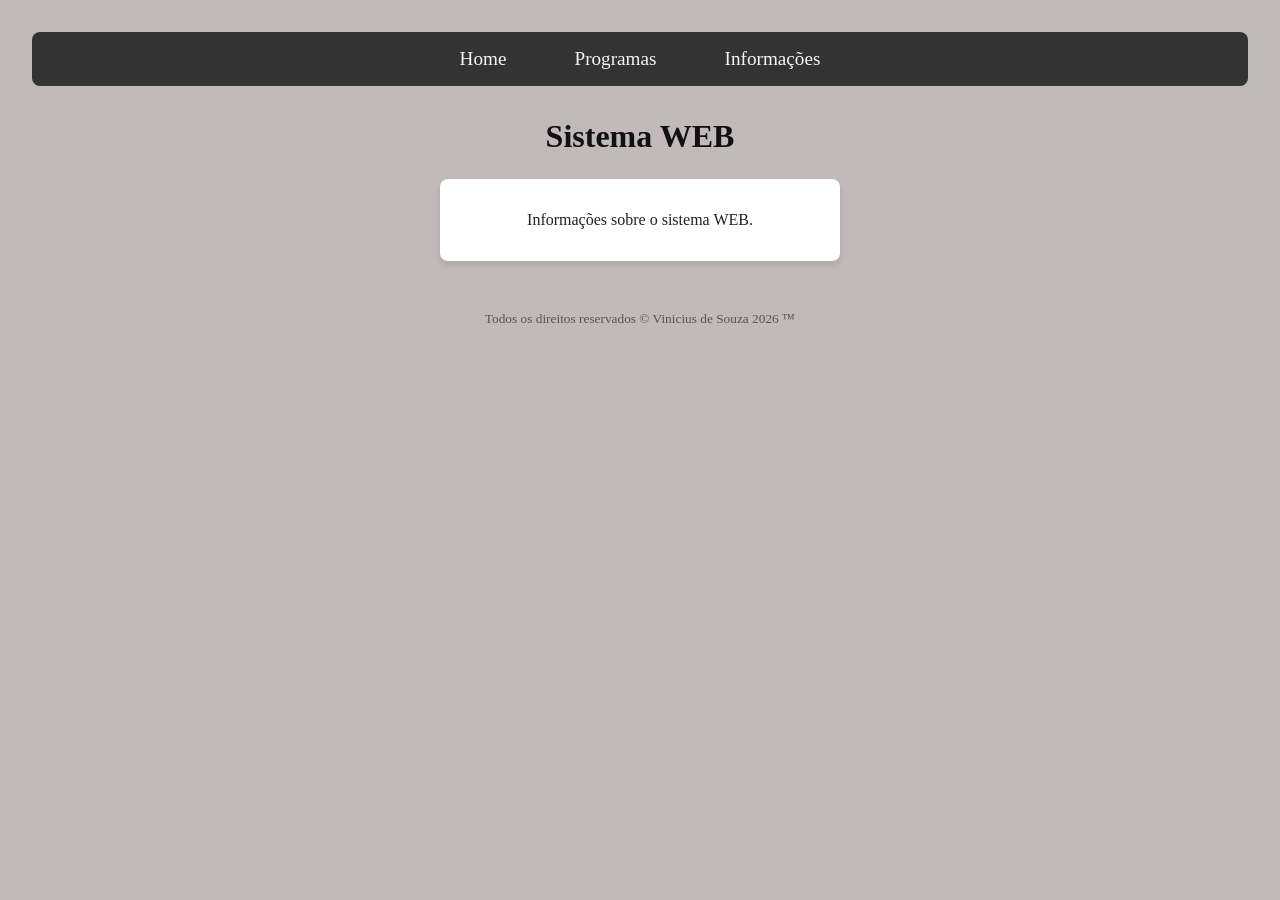
<file: index.html>
<!DOCTYPE html>
<html lang="pt-BR">
<head>
    <meta charset="UTF-8">
    <meta name="viewport" content="width=device-width, initial-scale=1.0">
    <link rel="shortcut icon" href="./img/favicon.jpeg" type="image/jpeg">
    <link rel="stylesheet" href="./frontend/css/style.css">
    <title>Sistema WEB</title>
</head>
<body>
    <header>
        <nav>
            <a href="./index.html">Home</a>
            <a href="./frontend/html/programas.html">Programas</a>
            <a href="./frontend/html/informacoes.html">Informações</a>
        </nav>
    </header>
    
    <main>
        <h1>Sistema WEB</h1>
        <article>
            <section>
                Informações sobre o sistema WEB.
            </section>
        </article>
    </main>

    <footer>
        <small>
            Todos os direitos reservados &copy; Vinicius de Souza 2026 &trade;
        </small>
    </footer>
</body>
</html>
</file>
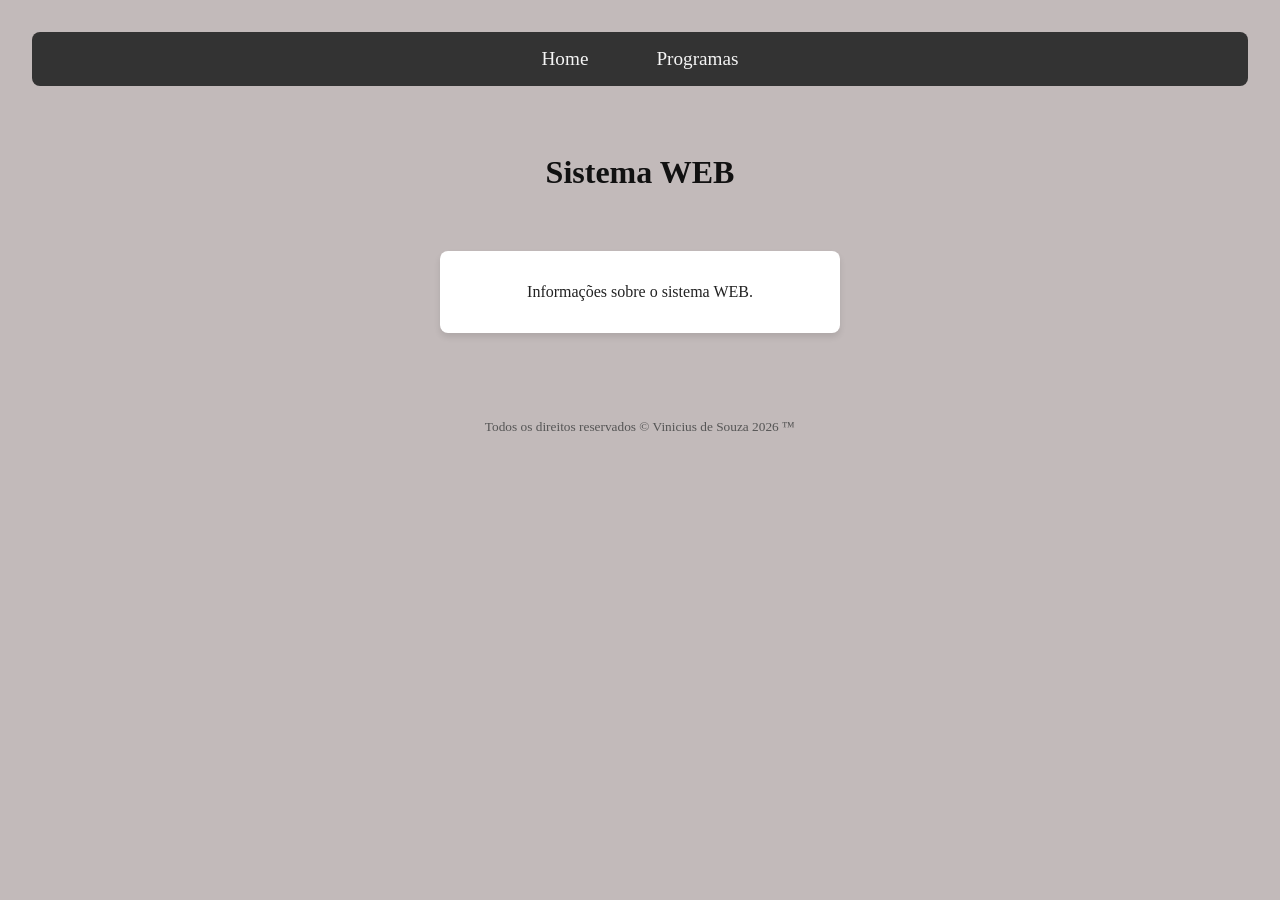
<file: frontend/index.html>
<!DOCTYPE html>
<html lang="pt-BR">
<head>
    <meta charset="UTF-8">
    <meta name="viewport" content="width=device-width, initial-scale=1.0">
    <link rel="stylesheet" href="./css/style.css">
    <link rel="shortcut icon" href="../img/favcon.jpeg" type="image/jpeg">
    <title>Document</title>
</head>
<body>
    <header>
        <nav>
            <a href="./index.html">Home</a>
            <a href="./html/programas.html">Programas</a>
        </nav>
    </header>
    <main>
        <br>
        <br>
        <h1>Sistema WEB</h1>
        <br>
        <br>
        <article>
            <section>
                Informações sobre o sistema WEB.
            </section>
        </article>
    </main>
    <br>
    <br>
    <footer>
        <small>
            Todos os direitos reservados &copy; Vinicius de Souza 2026 &trade;
        </small>
    </footer>
</body>
</html>
</file>
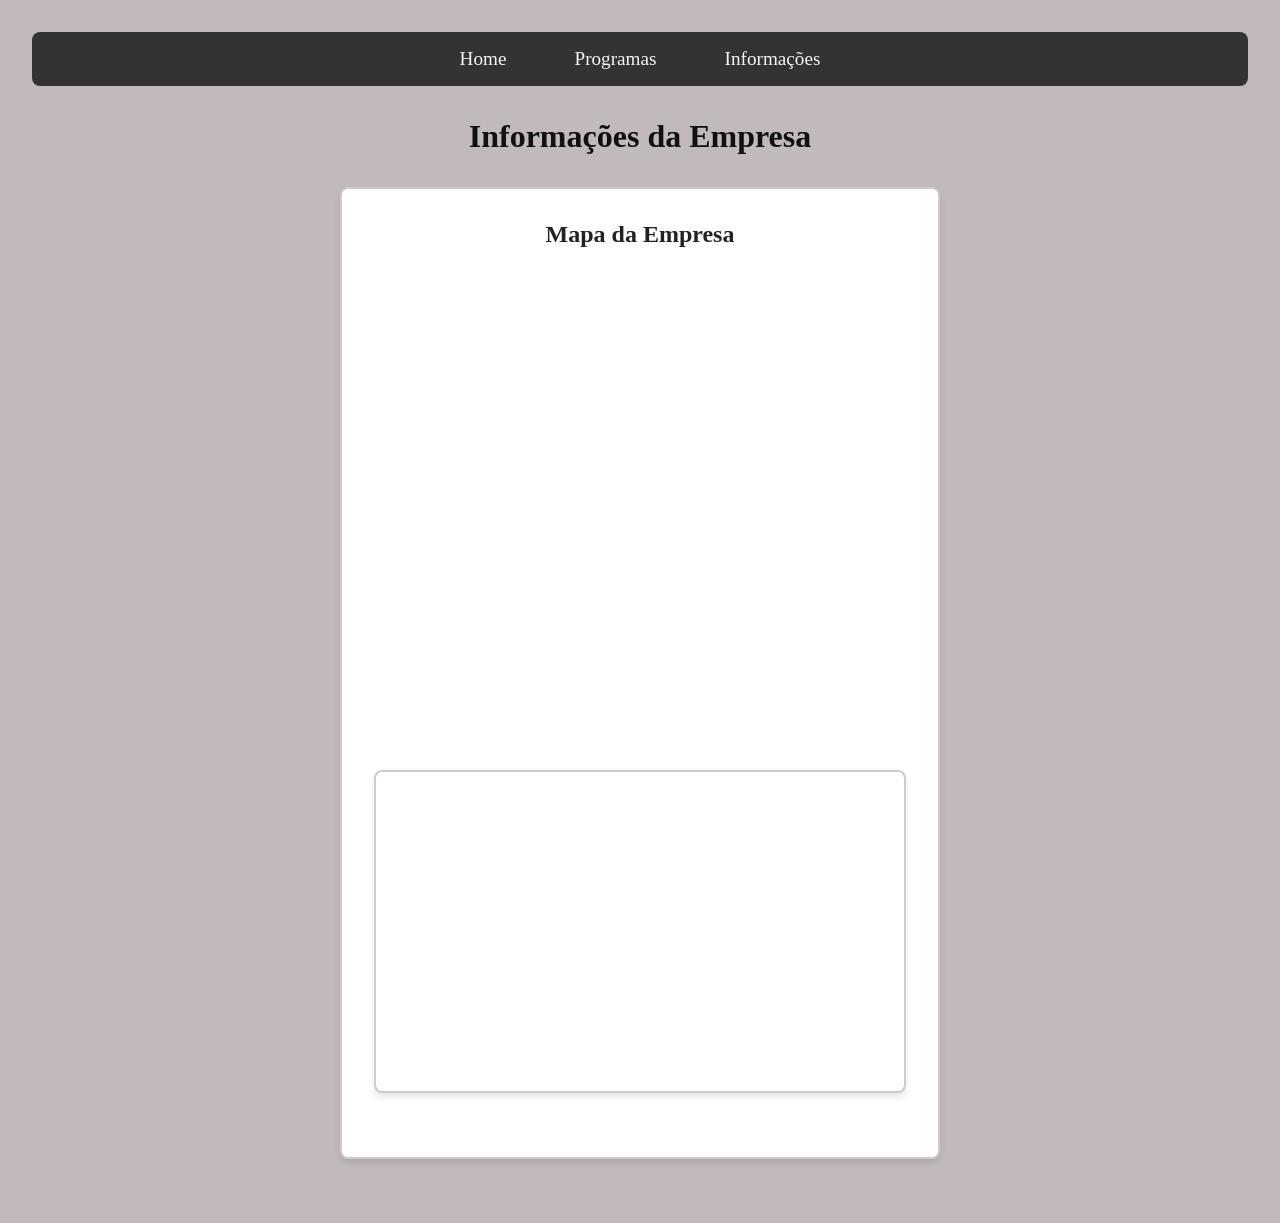
<file: frontend/html/informacoes.html>
<!DOCTYPE html>
<html lang="pt-BR">
<head>
    <meta charset="UTF-8">
    <meta name="viewport" content="width=device-width, initial-scale=1.0">
    <link rel="shortcut icon" href="../img/favicon.jpeg" type="image/jpeg">
    <link rel="stylesheet" href="../css/style.css"> 
    <script src="../js/prog01.js" defer></script>
    <title>Programas</title>
</head>
<body>
    <header>
        <nav>
            <a href="../../index.html">Home</a>
            <a href="./programas.html">Programas</a>
            <a href="./informacoes.html">Informações</a>
        </nav>
    </header>

    <main>
        <h1>Informações da Empresa</h1>
        
        <article class="mapa">
            <h2>Mapa da Empresa</h2><br><br>
            <br>
            <div class="mapa2">
                <iframe src="https://www.google.com/maps/embed?pb=!1m18!1m12!1m3!1d18977.01825817496!2d-66.01752391886683!3d0.8028260061982064!2m3!1f0!2f0!3f0!3m2!1i1024!2i768!4f13.1!3m3!1m2!1s0x8dfec84ec3c772bb%3A0x893c90190ee17323!2sPico%20da%20Neblina!5e0!3m2!1spt-BR!2sbr!4v1782918956498!5m2!1spt-BR!2sbr" width="600" height="450" style="border:0;" allowfullscreen="" loading="lazy" referrerpolicy="strict-origin-when-cross-origin"></iframe>
            </div>

            <br><br>

            <div class="jogo">
                <iframe width="560" height="315" src="https://www.youtube.com/embed/AFUj10kanvU?si=7908lLnQsUdiudcN" title="YouTube video player" frameborder="0" allow="accelerometer; autoplay; clipboard-write; encrypted-media; gyroscope; picture-in-picture; web-share" referrerpolicy="strict-origin-when-cross-origin" allowfullscreen></iframe>
            </div>


        </article>
    </main>
</body>
</html>
</file>
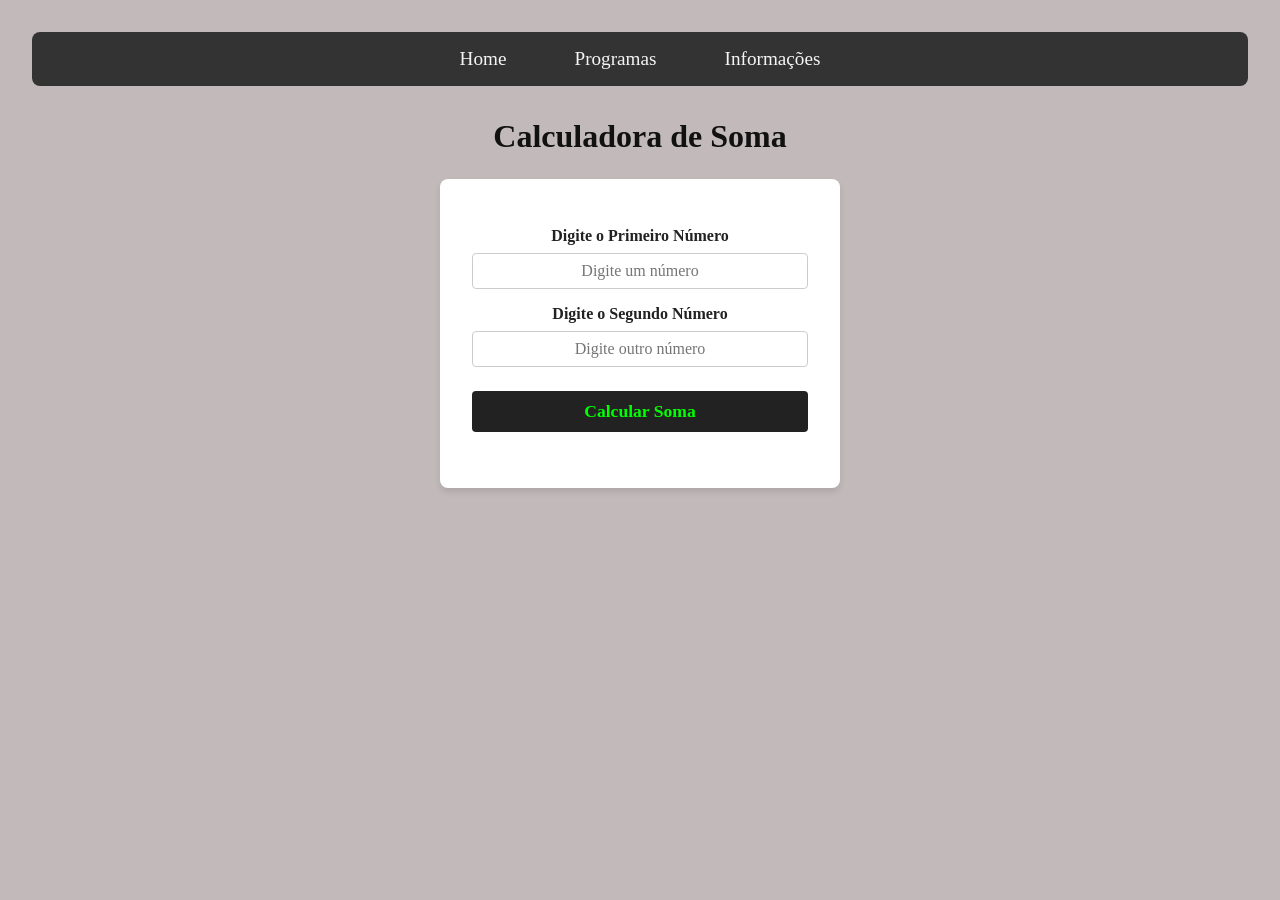
<file: frontend/html/programas.html>
<!DOCTYPE html>
<html lang="pt-BR">
<head>
    <meta charset="UTF-8">
    <meta name="viewport" content="width=device-width, initial-scale=1.0">
    <link rel="shortcut icon" href="../img/favicon.jpeg" type="image/jpeg">
    <link rel="stylesheet" href="../css/style.css"> 
    <script src="../js/prog01.js" defer></script>
    <title>Programas</title>
</head>
<body>
    <header>
        <nav>
            <a href="../../index.html">Home</a>
            <a href="./programas.html">Programas</a>
            <a href="./informacoes.html">Informações</a>
        </nav>
    </header>

    <main>
        <h1>Calculadora de Soma</h1>
        
        <article>
            <label for="num1">Digite o Primeiro Número</label>
            <input type="text" id="num1" placeholder="Digite um número">

            <label for="num2">Digite o Segundo Número</label>
            <input type="text" id="num2" placeholder="Digite outro número">

            <button onclick="principal()">Calcular Soma</button>
            
            <div id="resposta"></div>
        </article>
    </main>
</body>
</html>
</file>
<file: frontend/css/style.css>
* {
    margin: 0;
    padding: 0;
    box-sizing: border-box;
    font-family: 'Times New Roman', Times, serif;
}

body{
    background-color: rgb(194, 186, 186);
    color: #222222;
    text-align: center;
    padding: 2rem;
}


nav{
    background-color: #333;
    padding: 1rem;
    border-radius: 8px;
    margin-bottom: 2rem;
}

nav a{
    color: whitesmoke;
    text-decoration: none;
    font-size: 1.2rem;
    margin: 0 2rem;
    transition: color 0.3s;
}

nav a:hover{
    color: #00bcd4;
}


h1{
    margin-bottom: 1.5rem;
    color: #111;
}

article{
    background-color: #ffffff;
    padding: 2rem;
    border-radius: 8px;
    max-width: 400px;
    margin: 0 auto;
    box-shadow: 0 4px 6px rgba(0,0,0,0.1);
}




.mapa{
    margin: 2rem auto;
    max-width: 600px;
    border: 2px solid #ccc;
    border-radius: 8px;
    overflow: hidden;
    box-shadow: 0 4px 6px rgba(0, 0, 0, 0.1);
}

.mapa2{
    width: 100%;
    height: 400px;
    border: none;
}

.jogo{
    margin: 2rem auto;
    max-width: 600px;
    border: 2px solid #ccc;
    border-radius: 8px;
    overflow: hidden;
    box-shadow: 0 4px 6px rgba(0, 0, 0, 0.1);
}

.jogo iframe{
    width: 100%;
    height: 315px;
    border: none;
}

label{
    display: block;
    margin-top: 1rem;
    margin-bottom: 0.5rem;
    font-weight: bold;
}

input{
    width: 100%;
    padding: 8px;
    border: 1px solid #ccc;
    border-radius: 4px;
    text-align: center;
    font-size: 1rem;
    color: #333;
}

button{
    width: 100%;
    margin-top: 1.5rem;
    background-color: #222;
    color: #00ff00; 
    border: none;
    border-radius: 4px;
    padding: 10px;
    font-size: 1.1rem;
    font-weight: bold;
    cursor: pointer;
}

button:hover{
    background-color: #444;
}


#resposta{
    margin-top: 1.5rem;
    font-weight: bold;
    color: #b89da6;
}

footer{
    margin-top: 3rem;
    color: #555;
}
</file>
